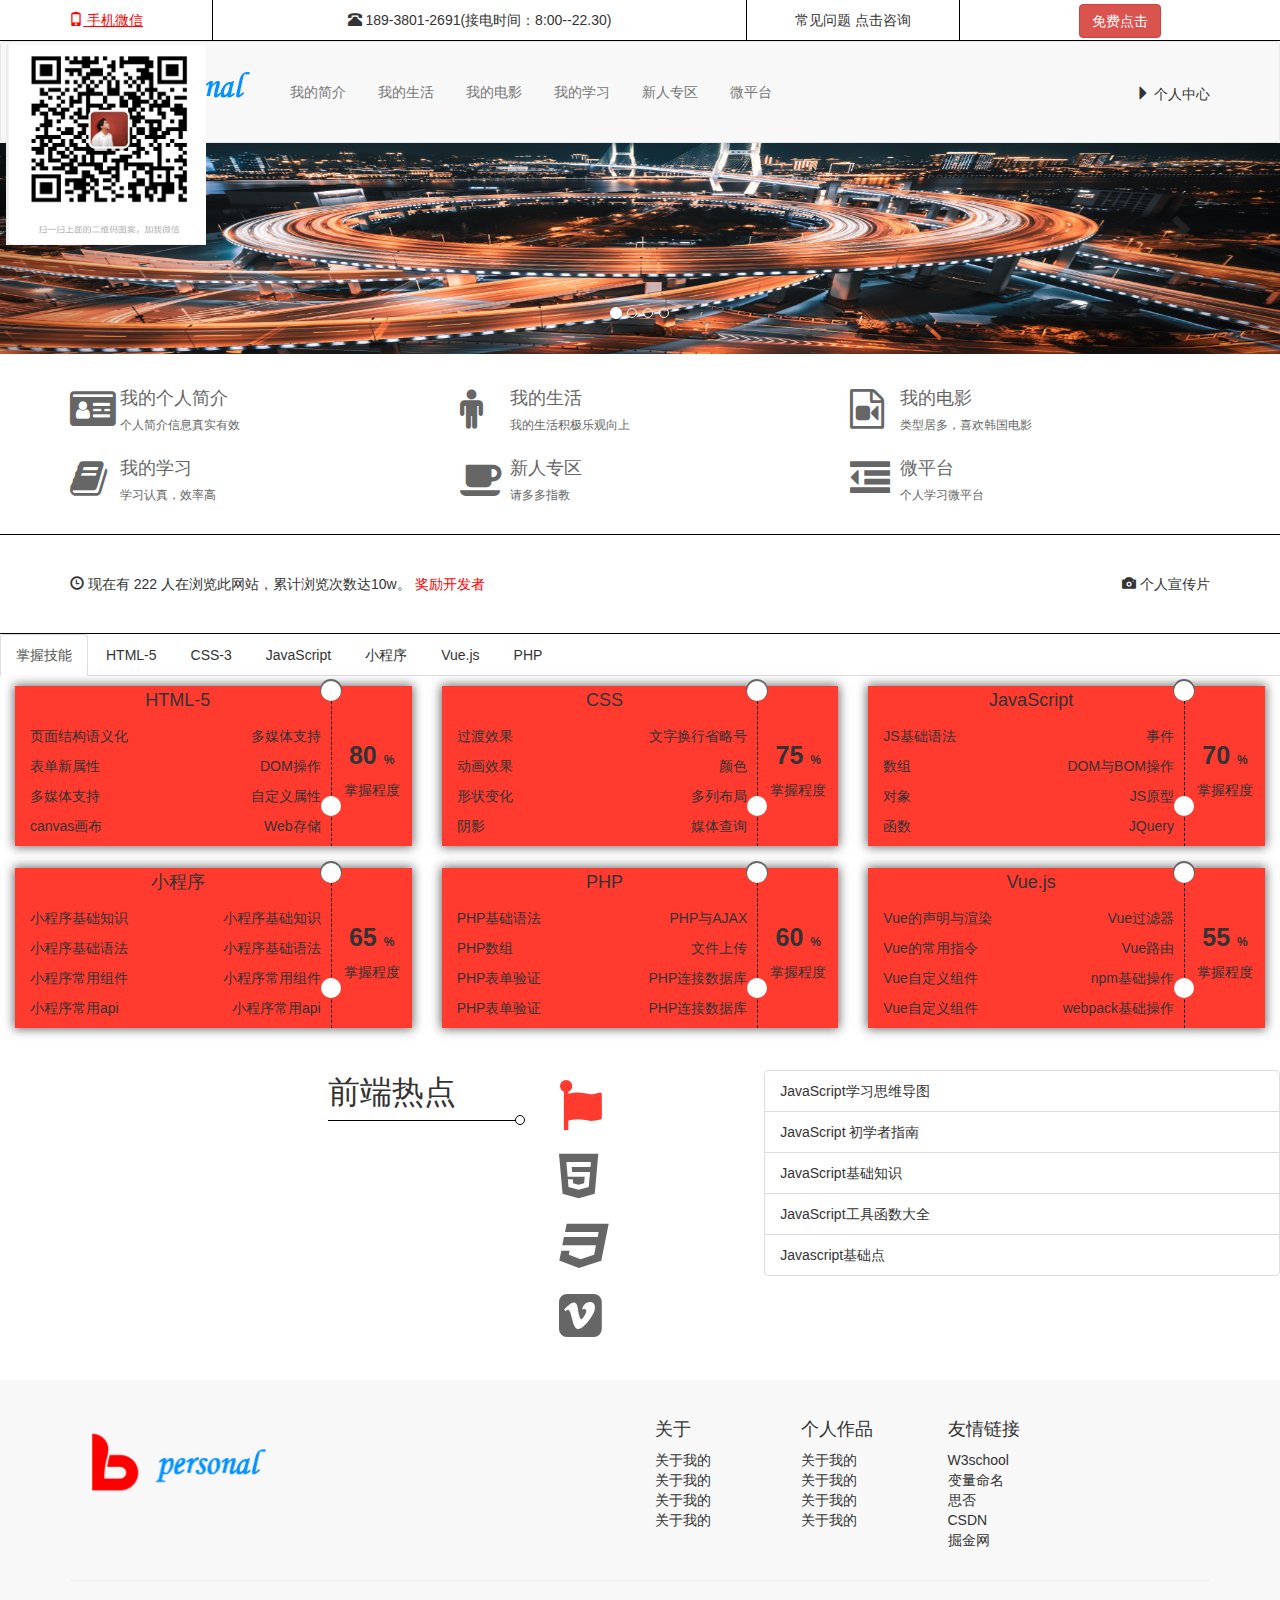
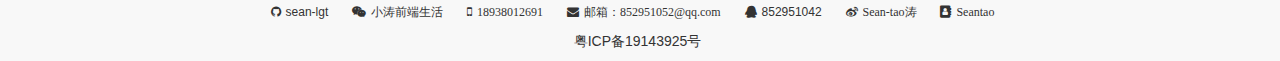
<file: Resume website personal/index.html>
<!--
 * @Author: your name
 * @Date: 2020-01-27 16:14:46
 * @LastEditTime : 2020-02-01 14:02:49
 * @LastEditors  : Please set LastEditors
 * @Description: In User Settings Edit
 * @FilePath: \Resume website personal\index.html
 -->
<!DOCTYPE html>
<html lang="en">

<head>
    <meta charset="UTF-8">
    <meta name="viewport" content="width=device-width, initial-scale=1.0">
    <meta http-equiv="X-UA-Compatible" content="ie=edge">
    <!-- 全部a链接新窗口打开 -->
    <base target="_blank" />
    <title>resume website personal</title>
    <!-- 网站图标 -->
    <link rel="shortcut icon" href="personal_favicon.ico" />
    <!-- 已经bootstrap样式 -->
    <link rel="stylesheet" href="lib/bootstrap/css/bootstrap.css">
    <!-- <link href="//netdna.bootstrapcdn.com/font-awesome/4.7.0/css/font-awesome.min.css" rel="stylesheet"> -->
    <link rel="stylesheet" href="lib/font-awesome/css/font-awesome.css">
    <!-- <link rel="stylesheet" href="lib/font-awesome/fonts/fontawesome-webfont.svg"> -->
    <!-- 引进index.css -->
    <link rel="stylesheet" href="css/index.css">
    <!-- 引进 -->
    <script src="lib/bootstrap/js/jquery.js"></script>
    <script src="lib/bootstrap/js/bootstrap.js"></script>
    <!-- 引进轮播图插件 iscroll.js -->
    <script src="lib/bootstrap/js/iscroll.js"></script>

</head>

<body>
    <!-- 头部导航部分 -->
    <div class="hidden-box hidden-xs hidden-sm"></div>
    <header>
        <!-- 上面部分 -->
        <div class="header-nav container-fluid hidden-xs hidden-sm">
            <div class="row">
                <div class="col-md-2">
                    <span class="glyphicon glyphicon-phone"></span>
                    <a href="">手机微信</a>
                    <!-- 插件 path intellisense 自动补全路径 -->
                    <img src="images/index-erweima.jpg" alt="" class="qrcode" width="200px" height="200px">
                </div>
                <div class="col-md-5">
                    <span class="glyphicon glyphicon-phone-alt"></span> 189-3801-2691(接电时间：8:00--22.30)

                </div>
                <div class="col-md-2">
                    <a href="javascript:;" onclick="return false">常见问题</a>
                    <a href="javascript:;" onclick="return false">点击咨询</a>
                </div>
                <div class="col-md-3">
                    <button type="button" class="btn btn-danger" onclick="alert('邮箱联系：852951042@qq.com');">免费点击</button>
                </div>
            </div>
        </div>
        <!-- 带logo的头部导航部分 -->
        <div class="logo-nav">
            <nav class="navbar navbar-default">
                <div class="container">
                    <div class="navbar-header">
                        <button type="button" class="navbar-toggle collapsed" data-toggle="collapse"
                            data-target="#bs-example-navbar-collapse-1" aria-expanded="false">
                            <span class="sr-only">Toggle navigation</span>
                            <span class="icon-bar"></span>
                            <span class="icon-bar"></span>
                            <span class="icon-bar"></span>
                        </button>
                        <a href="index.html" class="navbar-brand">
                            <img src="images/logo.jpg" alt="" class="hidden-xs">
                            <img src="images/logo -小.jpg" alt="" class="visible-xs">
                        </a>
                    </div>

                    <div class="collapse navbar-collapse" id="bs-example-navbar-collapse-1">
                        <ul class="nav navbar-nav header-nav">
                            <li><a href="my-introduction.html">我的简介</a></li>
                            <li><a href="my-life.html">我的生活</a></li>
                            <li><a href="#" onclick="return false">我的电影</a></li>
                            <li><a href="my-study.html">我的学习</a></li>
                            <li><a href="https://juejin.im">新人专区</a></li>
                            <li><a href="https://github.com/sean-lgt">微平台</a></li>
                        </ul>
                        <a class="nav navbar-nav navbar-right p-center hidden-xs hidden-sm" href="#">
                            <i href="#" class="glyphicon glyphicon-triangle-right"></i>
                            个人中心
                        </a>


                    </div>
                </div>
            </nav>
        </div>
    </header>
    <!-- 轮播图部分 -->
    <div id="carousel-example-generic" class="carousel slide" data-ride="carousel">
        <!-- 使用插件 iscroll js 实现 -->
        <!-- Indicators -->
        <ol class="carousel-indicators">
            <li data-target="#carousel-example-generic" data-slide-to="0" class="active"></li>
            <li data-target="#carousel-example-generic" data-slide-to="1"></li>
            <li data-target="#carousel-example-generic" data-slide-to="2"></li>
            <li data-target="#carousel-example-generic" data-slide-to="3"></li>
            <!-- <li data-target="#carousel-example-generic" data-slide-to="2"></li> -->

        </ol>
        <!-- Wrapper for slides -->
        <div class="carousel-inner" role="listbox">
            <div class="item  active">
                <img src="images/index-lb4-640-340-2000-410.jpg" class="hidden-xs" alt="">
                <img src="images/index-lb4-640-340.jpg" alt="" class="visible-xs" style="margin: 0;">
            </div>
            <div class="item">
                <img src="images/index-lb1-2000-410.jpg" class="hidden-xs" alt="">
                <img src="images/index-lb1-640-340.jpg" alt="" class="visible-xs" style="margin: 0;">
            </div>
            <div class="item">
                <img src="images/index-lb2-640-340 -2000-410.jpg" class="hidden-xs" alt="">
                <img src="images/index-lb2-640-340.jpg" alt="" class="visible-xs" style="margin: 0;">
            </div>
            <div class="item">
                <img src="images/index-lb3-640-340 -2000-410.jpg" class="hidden-xs" alt="">
                <img src="images/index-lb3-640-340.jpg" alt="" class="visible-xs" style="margin: 0;">
            </div>
            <!-- Controls -->
            <a class="left carousel-control" href="#carousel-example-generic" role="button" data-slide="prev">
                <span class="glyphicon glyphicon-chevron-left" aria-hidden="true"></span>
                <span class="sr-only">Previous</span>
            </a>
            <a class="right carousel-control" href="#carousel-example-generic" role="button" data-slide="next">
                <span class="glyphicon glyphicon-chevron-right" aria-hidden="true"></span>
                <span class="sr-only">Next</span>
            </a>
        </div>

    </div>

    <!-- 增加简介部分  标语slogan-->
    <!-- 6个内容  我的简介 我的生活 我的电影 我的学习 新人专区 微平台 -->
    <div class="slogan container hidden-xs">
        <div class="row">
            <!-- min-width 所以才能实现向上兼容 -->
            <div class="col-md-4 col-sm-6">
                <i class="fa fa-id-card"></i>
                <div class="slogan-r">
                    <h3>
                        <!-- 有利于seo搜索引擎优化  -->
                        <a href="my-introduction.html">我的个人简介</a>
                    </h3>
                    <span>个人简介信息真实有效</span>
                </div>
            </div>
            <!-- min-width 所以才能实现向上兼容 -->
            <div class="col-md-4 col-sm-6">
                <i class="fa fa-male"></i>
                <div class="slogan-r">
                    <h3>
                        <!-- 有利于seo搜索引擎优化  -->
                        <a href="my-life.html">我的生活</a>

                    </h3>
                    <span>我的生活积极乐观向上</span>
                </div>
            </div> <!-- min-width 所以才能实现向上兼容 -->
            <div class="col-md-4 col-sm-6">
                <i class="fa fa-file-movie-o"></i>
                <div class="slogan-r">
                    <h3>
                        <!-- 有利于seo搜索引擎优化  -->
                        <a href="#" onclick="return false">我的电影</a>

                    </h3>
                    <span>类型居多，喜欢韩国电影</span>
                </div>
            </div> <!-- min-width 所以才能实现向上兼容 -->
            <div class="col-md-4 col-sm-6">
                <i class="fa fa-book"></i>
                <div class="slogan-r">
                    <h3>
                        <!-- 有利于seo搜索引擎优化  -->
                        <a href="my-study.html">我的学习</a>

                    </h3>
                    <span>学习认真，效率高</span>
                </div>
            </div> <!-- min-width 所以才能实现向上兼容 -->
            <div class="col-md-4 col-sm-6">
                <i class="fa fa-coffee"></i>
                <div class="slogan-r">
                    <h3>
                        <!-- 有利于seo搜索引擎优化  -->
                        <a href="https://juejin.im">新人专区</a>

                    </h3>
                    <span>请多多指教</span>
                </div>
            </div> <!-- min-width 所以才能实现向上兼容 -->
            <div class="col-md-4 col-sm-6">
                <i class="fa fa-outdent"></i>
                <div class="slogan-r">
                    <h3>
                        <!-- 有利于seo搜索引擎优化  -->
                        <a href="https://github.com/sean-lgt">微平台</a>

                    </h3>
                    <span>个人学习微平台</span>
                </div>
            </div>
        </div>
    </div>


    <!-- 中间预览次数部分部分 -->
    <div class="queue">
        <div class="container queue-box">
            <div class="queue-l">
                <span class="glyphicon glyphicon-time"></span> 现在有 222 人在浏览此网站，累计浏览次数达10w。
                <a href="#">奖励开发者</a>
            </div>
            <div class="queue-r text-right hidden-xs">
                <span class="glyphicon glyphicon-camera"></span> 个人宣传片
            </div>
        </div>
    </div>
    <!-- 中间内容部分 最主要 -->
    <!-- 1.卡片部分 可切换 -->
    <div class="cards">
        <div class="wrapper">
            <!-- Nav tabs  切换部分 -->
            <ul class="nav nav-tabs" role="tablist">
                <li role="presentation" class="active">
                    <a href="#home" aria-controls="home" role="tab" data-toggle="tab">掌握技能</a>
                </li>
                <li role="presentation">
                    <a href="#h5" aria-controls="h5" role="tab" data-toggle="tab">HTML-5</a>
                </li>
                <li role="presentation">
                    <a href="#c3" aria-controls="c3" role="tab" data-toggle="tab">CSS-3</a>
                </li>
                <li role="presentation">
                    <a href="#JS" aria-controls="JS" role="tab" data-toggle="tab">JavaScript</a>
                </li>
                <li role="presentation">
                    <a href="#xiaochengxu" aria-controls="xiaochengxu" role="tab" data-toggle="tab">小程序</a>
                </li>
                <li role="presentation">
                    <a href="#vue-js" aria-controls="vue-js" role="tab" data-toggle="tab">Vue.js</a>
                </li>
                <li role="presentation">
                    <a href="#php" aria-controls="php" role="tab" data-toggle="tab">PHP</a>
                </li>
            </ul>
            <!-- tab panes -->
            <div class="tab-content">
                <div role="tabpanel" class="tab-pane active" id="home">
                    <div class="container-fluid">
                        <div class="row">
                            <!-- 第一个 H5 -->
                            <div class="col-md-4 col-sm-6 col-xs-12">
                                <a href="javascript:;" class="defalut_cart">
                                    <div class="pull_left">
                                        <h4>HTML-5</h4>
                                        <div class="pull_left_bottom">
                                            <div>
                                                <p>页面结构语义化</p>
                                                <p>表单新属性</p>
                                                <p>多媒体支持</p>
                                                <p>canvas画布</p>
                                            </div>
                                            <div>
                                                <p>多媒体支持</p>
                                                <p>DOM操作</p>
                                                <p>自定义属性</p>
                                                <p>Web存储</p>
                                            </div>
                                        </div>
                                    </div>
                                    <div class="pull_right">
                                        <h3>80
                                            <span>%</span>
                                        </h3>
                                        <p>掌握程度</p>
                                    </div>
                                </a>
                            </div>
                            <!-- 第二个 c3 -->
                            <div class="col-md-4 col-sm-6 col-xs-12">
                                <a href="javascript:;" class="defalut_cart">
                                    <div class="pull_left">
                                        <h4>CSS</h4>
                                        <div class="pull_left_bottom">
                                            <div>
                                                <p>过渡效果</p>
                                                <p>动画效果</p>
                                                <p>形状变化</p>
                                                <p>阴影</p>
                                            </div>
                                            <div>
                                                <p>文字换行省略号</p>
                                                <p>颜色</p>
                                                <p>多列布局</p>
                                                <p>媒体查询</p>
                                            </div>
                                        </div>
                                    </div>
                                    <div class="pull_right">
                                        <h3>75
                                            <span>%</span>
                                        </h3>
                                        <p>掌握程度</p>
                                    </div>
                                </a>
                            </div>
                            <!-- 第三个 JS -->
                            <div class="col-md-4 col-sm-6 col-xs-12">
                                <a href="javascript:;" class="defalut_cart">
                                    <div class="pull_left">
                                        <h4>JavaScript</h4>
                                        <div class="pull_left_bottom">
                                            <div>
                                                <p>JS基础语法</p>
                                                <p>数组</p>
                                                <p>对象</p>
                                                <p>函数</p>
                                            </div>
                                            <div>
                                                <p>事件</p>
                                                <p>DOM与BOM操作</p>
                                                <p>JS原型</p>
                                                <p>JQuery</p>
                                            </div>
                                        </div>
                                    </div>
                                    <div class="pull_right">
                                        <h3>70
                                            <span>%</span>
                                        </h3>
                                        <p>掌握程度</p>
                                    </div>
                                </a>
                            </div>
                            <!-- 第四个 小程序 -->
                            <div class="col-md-4 col-sm-6 col-xs-12">
                                <a href="javascript:;" class="defalut_cart">
                                    <div class="pull_left">
                                        <h4>小程序</h4>
                                        <div class="pull_left_bottom">
                                            <div>
                                                <p>小程序基础知识</p>
                                                <p>小程序基础语法</p>
                                                <p>小程序常用组件</p>
                                                <p>小程序常用api</p>
                                            </div>
                                            <div>
                                                <p>小程序基础知识</p>
                                                <p>小程序基础语法</p>
                                                <p>小程序常用组件</p>
                                                <p>小程序常用api</p>
                                            </div>
                                        </div>
                                    </div>
                                    <div class="pull_right">
                                        <h3>65
                                            <span>%</span>
                                        </h3>
                                        <p>掌握程度</p>
                                    </div>
                                </a>
                            </div>
                            <!-- 第五个 PHP -->
                            <div class="col-md-4 col-sm-6 col-xs-12">
                                <a href="javascript:;" class="defalut_cart">
                                    <div class="pull_left">
                                        <h4>PHP</h4>
                                        <div class="pull_left_bottom">
                                            <div>
                                                <p>PHP基础语法</p>
                                                <p>PHP数组</p>
                                                <p>PHP表单验证</p>
                                                <p>PHP表单验证</p>
                                            </div>
                                            <div>
                                                <p>PHP与AJAX</p>
                                                <p>文件上传</p>
                                                <p>PHP连接数据库</p>
                                                <p>PHP连接数据库</p>
                                                <!-- <a><a href="#" onclick="return false"></a></p> -->
                                            </div>
                                        </div>
                                    </div>
                                    <div class="pull_right">
                                        <h3>60
                                            <span>%</span>
                                        </h3>
                                        <p>掌握程度</p>
                                    </div>
                                </a>
                            </div>
                            <!-- 第六个  VUE.js -->
                            <div class="col-md-4 col-sm-6 col-xs-12">
                                <a href="javascript:;" class="defalut_cart">
                                    <div class="pull_left">
                                        <h4>Vue.js</h4>
                                        <div class="pull_left_bottom">
                                            <div>
                                                <p>Vue的声明与渲染
                                                </p>
                                                <p>Vue的常用指令</p>
                                                <p>Vue自定义组件</p>
                                                <p>Vue自定义组件</p>
                                                <!-- <a><a href="#" onclick="return false"></a></p> -->
                                            </div>
                                            <div>
                                                <p>Vue过滤器</p>
                                                <p>Vue路由</p>
                                                <p>npm基础操作</p>
                                                <p>webpack基础操作</p>
                                                <!-- <a><a href="#" onclick="return false"></a></p> -->
                                            </div>
                                        </div>
                                    </div>
                                    <div class="pull_right">
                                        <h3>55
                                            <span>%</span>
                                        </h3>
                                        <p>掌握程度</p>
                                    </div>
                                </a>
                            </div>
                        </div>
                    </div>
                </div>
                <div role="tabpanel" class="tab-pane cards-details" id="h5">
                    <div style="margin: 10px 20px;">
                        <ul>
                            <li><a href="http://www.seantao5.xyz/pro-details/h5jingliguangwang/">金立官网案例</a></li>
                            <li><a href="http://www.seantao5.xyz/pro-details/h5xuechengzaixian">学成在线案例</a></li>
                            <li><a href="http://www.seantao5.xyz/pro-details/htmljd">京东案例</a></li>
                            <li><a href="http://www.seantao5.xyz/pro-details/h5pro/students-danan.html">h5学生档案案例</a>
                            </li>
                            <li><a href="http://www.seantao5.xyz/pro-details/h5pro/tupian-shishiyulan.html">图片即使预览案例</a>
                            </li>
                        </ul>
                    </div>
                </div>
                <div role="tabpanel" class="tab-pane cards-details" id="c3">
                    <div style="margin: 10px 20px;">
                        <ul>
                            <li><a href="http://www.seantao5.xyz/pro-details/csspro/css-guaguale">刮刮乐案例</a></li>
                            <li><a href="http://www.seantao5.xyz/pro-details/csspro/css-百度钱包-伪元素.html">百度钱包案例</a></li>
                            <li><a href="http://www.seantao5.xyz/pro-details/csspro/css-立体导航栏.html">立体导航栏案例</a></li>
                            <li><a href="http://www.seantao5.xyz/pro-details/csspro/css-平移-旋转变换.html">平移旋转案例</a></li>
                            <li><a href="http://www.seantao5.xyz/pro-details/csspro/css-倾斜文字.html">倾斜文字案例</a></li>
                        </ul>
                    </div>
                </div>
                <div role="tabpanel" class="tab-pane cards-details" id="JS">
                    <div style="margin: 10px 20px;">
                        <ul>
                            <li><a href="http://www.seantao5.xyz/pro-details/jspro/js-最经典冒泡排序.html">冒泡排序</a></li>
                            <li><a href="http://www.seantao5.xyz/pro-details/jspro/js-Math对象的金典案例.html">Math对象案例</a>
                            </li>
                            <li><a href="http://www.seantao5.xyz/pro-details/jspro/js-遍历对象.html">遍历对象案例</a></li>
                            <li><a href="http://www.seantao5.xyz/pro-details/jspro/js-验证账号密码是否正确.html">验证密码案例</a></li>
                            <li><a href="http://www.seantao5.xyz/pro-details/jspro/js-贪吃蛇案例.html">贪食蛇案例</a></li>

                        </ul>
                    </div>
                </div>
                <div role="tabpanel" class="tab-pane cards-details" id="xiaochengxu">
                    <div style="margin: 10px 20px;">
                        <img src="images/jzbxcx.jpg" alt="" width="200px" height="200px">
                    </div>
                </div>
                <div role="tabpanel" class="tab-pane cards-details" id="vue-js">
                    <div style="margin: 10px 20px;">
                        <ul>

                            <li><a
                                    href="http://www.seantao5.xyz/pro-details/vuepro/vue-案例品牌管理列表（使用过滤器格式化时间）.html">品牌管理列表案例</a>
                            </li>
                            <li><a href="http://www.seantao5.xyz/pro-details/vuepro/vue-走马灯效果（字幕滚动）.html">走马灯效果</a></li>
                            <li><a
                                    href="http://www.seantao5.xyz/pro-details/vuepro/vue-组件案例--评论列表（父组件与子组件之间的传值）.html">vue组件案例-评论列表</a>
                            </li>
                        </ul>
                    </div>
                </div>
                <div role="tabpanel" class="tab-pane cards-details" id="php">
                    <div style="margin: 10px 20px;">
                        <ul>

                            <li><a href="http://www.seantao5.xyz/pro-details/phppro/php-music/musicList.php">音乐列表案例</a>
                            </li>
                            <li><a href="http://www.seantao5.xyz/pro/jingcaishenghuo">精彩生活案例</a></li>
                            <li><a href="http://www.seantao5.xyz/pro-details/phppro/php-glxt">管理系统案例</a></li>
                        </ul>
                    </div>
                </div>
            </div>
        </div>
    </div>
    <!-- 前端热点新闻内容 -->
    <div class="allnews">
        <div class="row">
            <div class="col-md-2 col-md-offset-3 col-xs-12">
                <span>前端热点</span>
            </div>
            <div class="col-md-2">
                <ul class="tab-title row" role="tablist">
                    <li role="presentation" class="active col-xs-3 col-md-12"><a href="#jsnews" aria-controls="jsnews"
                            role="tab" data-toggle="tab"><i class="fa fa-font-awesome"></i></a></li>
                    <li role="presentation" class="col-xs-3 col-md-12"><a href="#h5news" aria-controls="h5news"
                            role="tab" data-toggle="tab"><i class="fa fa-html5"></i></a></li>
                    <li role="presentation" class="col-xs-3 col-md-12"><a href="#c3news" aria-controls="c3news"
                            role="tab" data-toggle="tab"><i class="fa fa-css3"></i></a></li>

                    <li role="presentation" class="col-xs-3 col-md-12"><a href="#vuenews" aria-controls="vuenews"
                            role="tab" data-toggle="tab"><i class="fa fa-vimeo-square"></i></a></li>
                </ul>
            </div>
            <!-- 热点分类列表 -->
            <div class="col-md-5">
                <div class="tab-content">
                    <!-- js热点 -->
                    <div role="tabpanel" class="tab-pane active" id="jsnews">
                        <ul class="list-group">
                            <li class="list-group-item"><a
                                    href="https://segmentfault.com/a/1190000006700115">JavaScript学习思维导图</a></li>
                            <li class="list-group-item"><a href="https://segmentfault.com/a/1190000016337325">JavaScript
                                    初学者指南</a></li>
                            <li class="list-group-item"><a href="https://segmentfault.com/a/1190000012914521">
                                    JavaScript基础知识</a></li>
                            <li class="list-group-item"><a
                                    href="https://juejin.im/post/5da1a04ae51d45783d6122bf">JavaScript工具函数大全</a></li>
                            <li class="list-group-item"><a
                                    href="https://juejin.im/post/5c6ad9fde51d453c356e37d1">Javascript基础点</a></li>
                        </ul>
                    </div>
                    <!-- h5热点 -->
                    <div role="tabpanel" class="tab-pane" id="h5news">
                        <ul class="list-group">
                            <li class="list-group-item"><a
                                    href="https://blog.csdn.net/weixin_42031119/article/details/101550438">HTML5归纳</a>
                            </li>
                            <li class="list-group-item"><a
                                    href="https://www.bilibili.com/video/av5862916?from=search&seid=6226192735024918133">HTML5全方面解析</a>
                            </li>
                            <li class="list-group-item"><a
                                    href="https://segmentfault.com/a/1190000004094580">HTML5新特性小结</a></li>
                            <li class="list-group-item"><a
                                    href="https://segmentfault.com/a/1190000020438489">HTML5中的localStorage对象</a></li>
                            <li class="list-group-item"><a
                                    href="http://jartto.wang/2016/07/25/make-an-inventory-of-html5-api/">HTML5API大盘点</a>
                            </li>
                        </ul>
                    </div>
                    <!-- css3热点 -->
                    <div role="tabpanel" class="tab-pane" id="c3news">
                        <ul class="list-group">
                            <li class="list-group-item"><a
                                    href="https://blog.csdn.net/chuangxin/article/details/96380283">CSS3新特性总结及CSS组件、特效汇总</a>
                            </li>
                            <li class="list-group-item"><a
                                    href="https://www.zhihu.com/search?q=css3%E5%8A%A8%E7%94%BB&utm_content=search_suggestion&type=content">CSS进阶之动画</a>
                            </li>
                            <li class="list-group-item"><a
                                    href="https://zhuanlan.zhihu.com/p/58424141">12个令人惊叹的CSS项目</a></li>
                            <li class="list-group-item"><a
                                    href="https://segmentfault.com/a/1190000013919579">CSS效果篇--CSS3实现全景图特效</a></li>
                            <li class="list-group-item"><a
                                    href="https://segmentfault.com/a/1190000010385822">所有用CSS3写的3D特效，都离不开这些知识</a></li>
                        </ul>
                    </div>
                    <!-- vue热点 -->
                    <div role="tabpanel" class="tab-pane" id="vuenews">
                        <ul class="list-group">
                            <li class="list-group-item"><a
                                    href="https://blog.csdn.net/bigbear00007/article/details/100024931">vue- 常用指令</a>
                            </li>
                            <li class="list-group-item"><a
                                    href="https://blog.csdn.net/bigbear00007/article/details/100024931">我们为什么要用vue，他解决了什么问题，如何使用它？</a>
                            </li>
                            <li class="list-group-item"><a href="https://cn.vuejs.org/v2/guide/#Vue-js-是什么">Vue手册</a>
                            </li>
                            <li class="list-group-item"><a href="https://segmentfault.com/a/1190000007062464">前端资源系列</a>
                            </li>
                            <li class="list-group-item"><a
                                    href="https://juejin.im/post/5af16a2cf265da0b8636353b">Vue组件汇总</a></li>
                        </ul>
                    </div>
                </div>
            </div>
        </div>
    </div>

    <!-- 底部部分 -->
    <footer class="footer">
        <div class="container">
            <div class="row footer-top">
                <div class="col-md-6 col-lg-6">
                    <h4>
                        <img src="images/logo.jpg" width="44px" height="110px">
                    </h4>
                </div>
                <div class="col-md-6  col-lg-6">
                    <div class="row about">
                        <div class="col-sm-3">
                            <h4>关于</h4>
                            <ul class="list-unstyled">
                                <li><a href="#">关于我的</a></li>
                                <li><a href="#">关于我的</a></li>
                                <li><a href="#">关于我的</a></li>
                                <li><a href="#">关于我的</a></li>
                            </ul>
                        </div>
                        <div class="col-sm-3">
                            <h4>个人作品</h4>
                            <ul class="list-unstyled">
                                <li><a href="#">关于我的</a></li>
                                <li><a href="#">关于我的</a></li>
                                <li><a href="#">关于我的</a></li>
                                <li><a href="#">关于我的</a></li>
                            </ul>
                        </div>
                        <div class="col-sm-3">
                            <h4>友情链接</h4>
                            <ul class="list-unstyled">
                                <li><a href="https://www.w3school.com.cn/">W3school</a></li>
                                <li><a href="https://www.jdcloud.com/">变量命名</a></li>
                                <li><a href="https://segmentfault.com/">思否</a></li>
                                <li><a href="https://www.csdn.net/">CSDN</a></li>
                                <li><a href="https://juejin.im/">掘金网</a></li>
                            </ul>
                        </div>
                    </div>

                </div>
            </div>
            <hr>
            <div class="row footer-bottom">
                <ul class="list-inline text-center">
                    <li><a href="https://github.com/sean-lgt"><i class="fa fa-github"></i><span>sean-lgt</span></a></li>
                    <li><a href="#"><i class="fa fa-weixin"></i><span>小涛前端生活</span></a></li>
                    <li><a href="#"><i class="fa fa-mobile-phone"><span>18938012691</span></i></a></li>
                    <li><a href="#"><i class="fa fa-envelope"><span>邮箱：852951052@qq.com</span></i></a></li>
                    <li><a href="#"><i class="fa fa-qq"></i><span>852951042</span></a></li>
                    <li><a href="https://weibo.com/1994745151"><i class="fa fa-weibo"><span>Sean-tao涛</span></i></a>
                    </li>
                    <li><a href="https://juejin.im/user/5d5d5e7d51882562945d1e31"><i
                                class="fa fa-address-book"><span>Seantao</span></i></a></li>
                </ul>
            </div>
            <div class="row footer-bottom">
                <ul class="list-inline text-center">
                    <li>粤ICP备19143925号</li>
                </ul>
            </div>
        </div>
    </footer>


    <!-- 引进首页JS文件 -->


    <!-- 引进轮播图插件 iscroll.js -->
    <script src="lib/bootstrap/js/iscroll.js"></script>

</body>

</html>
</file>
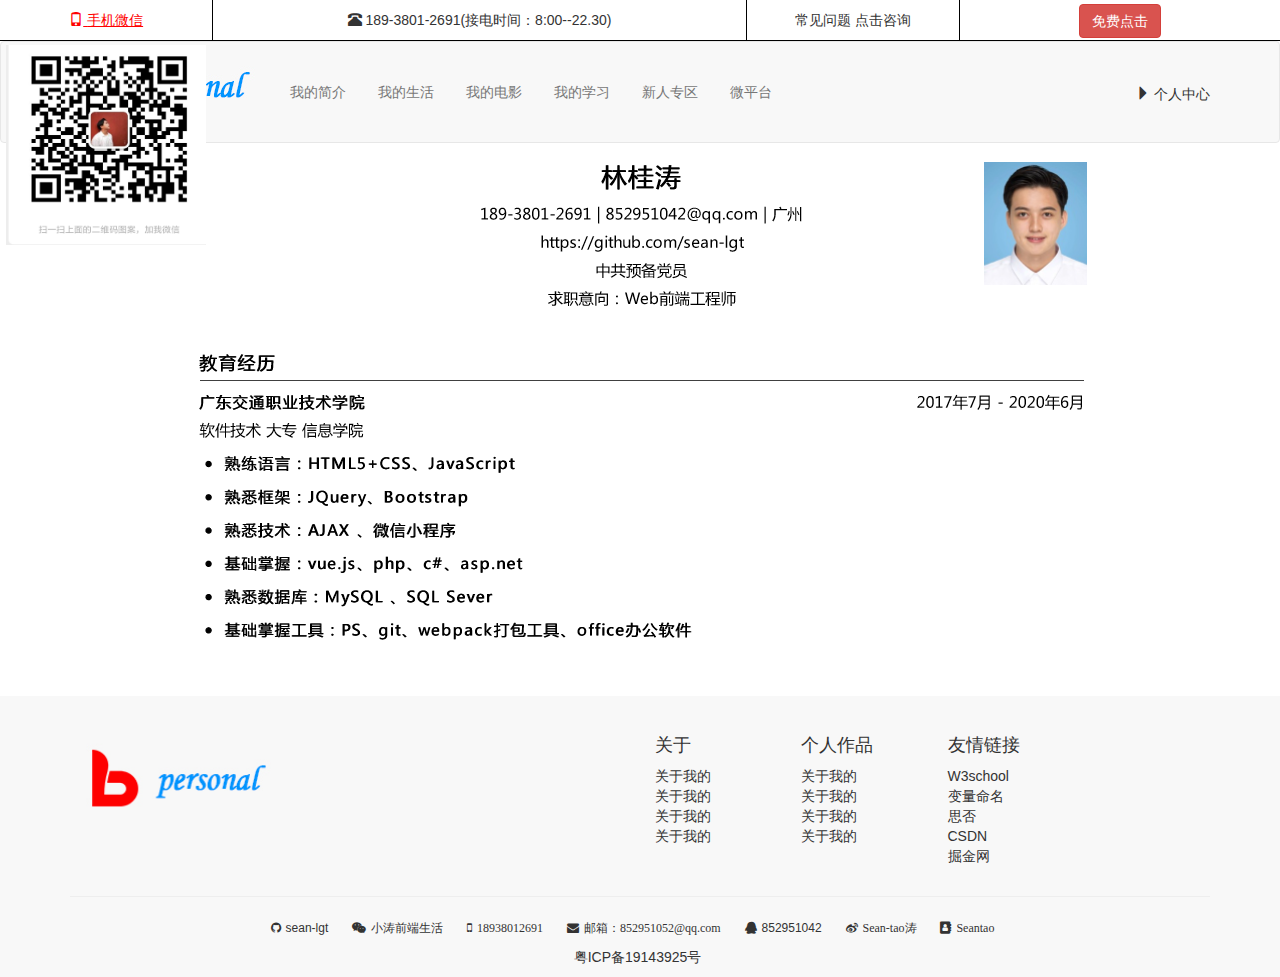
<file: Resume website personal/my-introduction.html>
<!--
 * @Author: your name
 * @Date: 2020-01-30 19:25:38
 * @LastEditTime : 2020-02-01 14:03:15
 * @LastEditors  : Please set LastEditors
 * @Description: In User Settings Edit
 * @FilePath: \Resume website personal\my-introduction.html
 -->
<!DOCTYPE html>
<html lang="en">

<head>
    <meta charset="UTF-8">
    <meta name="viewport" content="width=device-width, initial-scale=1.0">
    <meta http-equiv="X-UA-Compatible" content="ie=edge">
    <title>我的简介</title>
    <!-- 点击a链接就新窗口打开 -->
    <base target="_blank" />
    <!-- 网站图标 -->
    <link rel="shortcut icon" href="personal_favicon.ico" />
    <!-- 已经bootstrap样式 -->
    <link rel="stylesheet" href="lib/bootstrap/css/bootstrap.css">
    <!-- <link href="//netdna.bootstrapcdn.com/font-awesome/4.7.0/css/font-awesome.min.css" rel="stylesheet"> -->
    <link rel="stylesheet" href="lib/font-awesome/css/font-awesome.css">
    <!-- <link rel="stylesheet" href="lib/font-awesome/fonts/fontawesome-webfont.svg"> -->
    <!-- 引进index.css -->
    <link rel="stylesheet" href="css/index.css">
    <!-- 引进 -->
    <script src="lib/bootstrap/js/jquery.js"></script>
    <script src="lib/bootstrap/js/bootstrap.js"></script>
    <style>
        .img {
            margin-top: 20px;
        }

        main .img .ss {
            width: 370px;
        }
    </style>
</head>

<body>
    <!-- 头部导航部分 -->
    <div class="hidden-box hidden-xs hidden-sm"></div>
    <header>
        <!-- 上面部分 -->
        <div class="header-nav container-fluid hidden-xs hidden-sm">
            <div class="row">
                <div class="col-md-2">
                    <span class="glyphicon glyphicon-phone"></span>
                    <a href="">手机微信</a>
                    <!-- 插件 path intellisense 自动补全路径 -->
                    <img src="images/index-erweima.jpg" alt="" class="qrcode" width="200px" height="200px">
                </div>
                <div class="col-md-5">
                    <span class="glyphicon glyphicon-phone-alt"></span> 189-3801-2691(接电时间：8:00--22.30)

                </div>
                <div class="col-md-2">
                    <a href="javascript:;" onclick="return false">常见问题</a>
                    <a href="javascript:;" onclick="return false">点击咨询</a>
                </div>
                <div class="col-md-3">
                    <button type="button" class="btn btn-danger">免费点击</button>
                </div>
            </div>
        </div>
        <!-- 带logo的头部导航部分 -->
        <div class="logo-nav">
            <nav class="navbar navbar-default">
                <div class="container">
                    <div class="navbar-header">
                        <button type="button" class="navbar-toggle collapsed" data-toggle="collapse"
                            data-target="#bs-example-navbar-collapse-1" aria-expanded="false">
                            <span class="sr-only">Toggle navigation</span>
                            <span class="icon-bar"></span>
                            <span class="icon-bar"></span>
                            <span class="icon-bar"></span>
                        </button>
                        <a href="index.html" class="navbar-brand">
                            <img src="images/logo.jpg" alt="" class="hidden-xs">
                            <img src="images/logo -小.jpg" alt="" class="visible-xs">
                        </a>
                    </div>

                    <div class="collapse navbar-collapse" id="bs-example-navbar-collapse-1">
                        <ul class="nav navbar-nav header-nav">
                            <li><a href="my-introduction.html">我的简介</a></li>
                            <li><a href="my-life.html">我的生活</a></li>
                            <li><a href="#">我的电影</a></li>
                            <li><a href="my-study.html">我的学习</a></li>
                            <li><a href="https://juejin.im">新人专区</a></li>
                            <li><a href="https://github.com/sean-lgt">微平台</a></li>
                        </ul>
                        <a class="nav navbar-nav navbar-right p-center hidden-xs hidden-sm" href="#">
                            <i href="#" class="glyphicon glyphicon-triangle-right"></i>
                            个人中心
                        </a>


                    </div>
                </div>
            </nav>
        </div>
    </header>
    <main>
        <div class="img text-center">
            <img src="images/My-introduction.png" alt="" class="hidden-xs">
            <img src="images/My-introduction - 640-340.png" alt="" class="visible-xs ss">
        </div>

    </main>

    <!-- 底部 -->
    <footer class="footer">
        <div class="container">
            <div class="row footer-top">
                <div class="col-md-6 col-lg-6">
                    <h4>
                        <img src="images/logo.jpg" width="44px" height="110px">
                    </h4>
                </div>
                <div class="col-md-6  col-lg-6">
                    <div class="row about">
                        <div class="col-sm-3">
                            <h4>关于</h4>
                            <ul class="list-unstyled">
                                <li><a href="#">关于我的</a></li>
                                <li><a href="#">关于我的</a></li>
                                <li><a href="#">关于我的</a></li>
                                <li><a href="#">关于我的</a></li>
                            </ul>
                        </div>
                        <div class="col-sm-3">
                            <h4>个人作品</h4>
                            <ul class="list-unstyled">
                                <li><a href="#">关于我的</a></li>
                                <li><a href="#">关于我的</a></li>
                                <li><a href="#">关于我的</a></li>
                                <li><a href="#">关于我的</a></li>
                            </ul>
                        </div>
                        <div class="col-sm-3">
                            <h4>友情链接</h4>
                            <ul class="list-unstyled">
                                <li><a href="https://www.w3school.com.cn/">W3school</a></li>
                                <li><a href="https://www.jdcloud.com/">变量命名</a></li>
                                <li><a href="https://segmentfault.com/">思否</a></li>
                                <li><a href="https://www.csdn.net/">CSDN</a></li>
                                <li><a href="https://juejin.im/">掘金网</a></li>
                            </ul>
                        </div>
                    </div>

                </div>
            </div>
            <hr>
            <div class="row footer-bottom">
                <ul class="list-inline text-center">
                    <li><a href="https://github.com/sean-lgt"><i class="fa fa-github"></i><span>sean-lgt</span></a></li>
                    <li><a href="#"><i class="fa fa-weixin"></i><span>小涛前端生活</span></a></li>
                    <li><a href="#"><i class="fa fa-mobile-phone"><span>18938012691</span></i></a></li>
                    <li><a href="#"><i class="fa fa-envelope"><span>邮箱：852951052@qq.com</span></i></a></li>
                    <li><a href="#"><i class="fa fa-qq"></i><span>852951042</span></a></li>
                    <li><a href="https://weibo.com/1994745151"><i class="fa fa-weibo"><span>Sean-tao涛</span></i></a>
                    </li>
                    <li><a href="https://juejin.im/user/5d5d5e7d51882562945d1e31"><i
                                class="fa fa-address-book"><span>Seantao</span></i></a></li>
                </ul>
            </div>
            <div class="row footer-bottom">
                <ul class="list-inline text-center">
                    <li>粤ICP备19143925号</li>
                </ul>
            </div>
        </div>
    </footer>
</body>

</html>
</file>
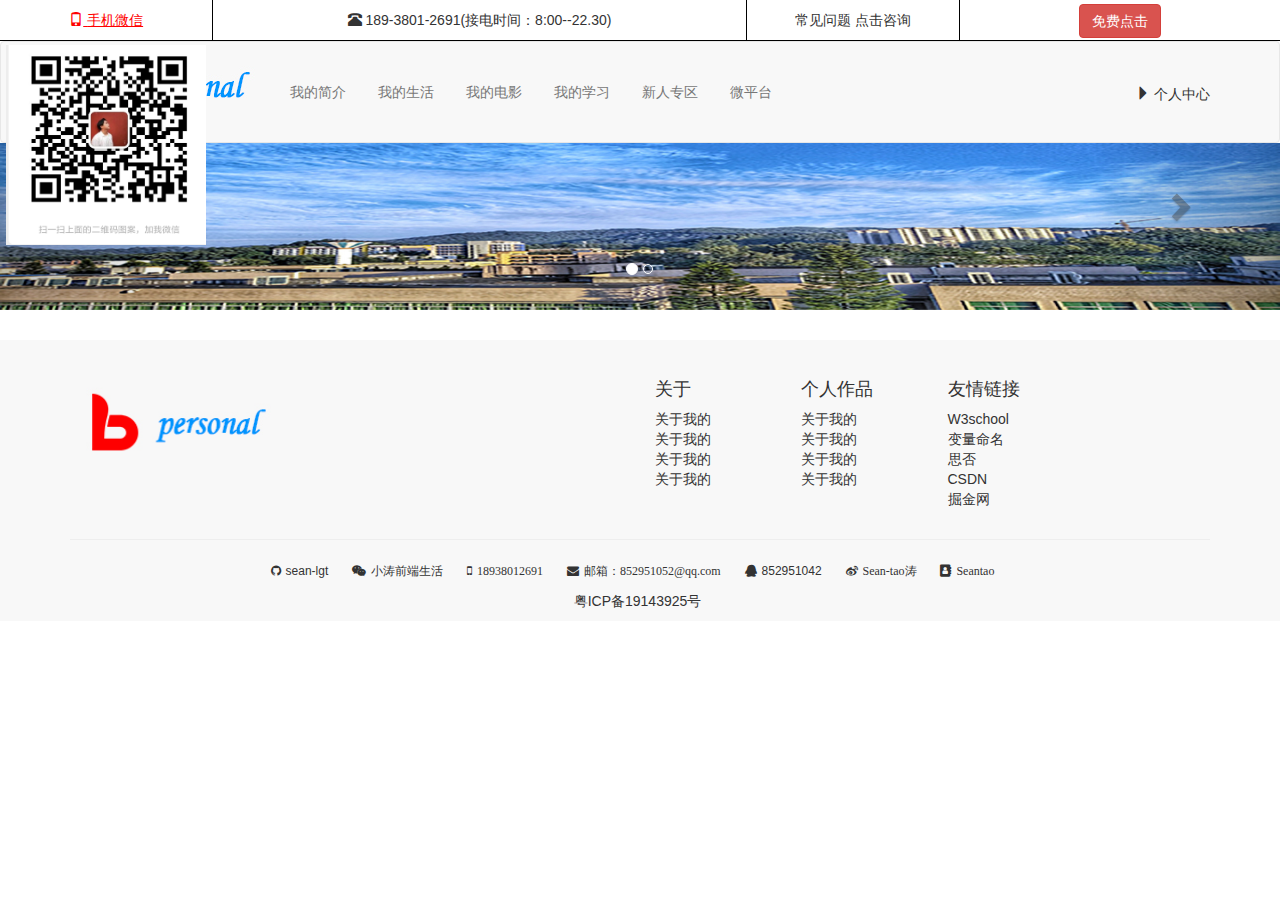
<file: Resume website personal/my-life.html>
<!--
 * @Author: your name
 * @Date: 2020-01-30 19:25:38
 * @LastEditTime : 2020-01-30 20:07:23
 * @LastEditors  : Please set LastEditors
 * @Description: In User Settings Edit
 * @FilePath: \Resume website personal\my-introduction.html
 -->
<!DOCTYPE html>
<html lang="en">

<head>
    <meta charset="UTF-8">
    <meta name="viewport" content="width=device-width, initial-scale=1.0">
    <meta http-equiv="X-UA-Compatible" content="ie=edge">
    <title>我的生活</title>
    <!-- 点击a链接就新窗口打开 -->
    <base target="_blank" />
    <!-- 网站图标 -->
    <link rel="shortcut icon" href="personal_favicon.ico" />
    <!-- 已经bootstrap样式 -->
    <link rel="stylesheet" href="lib/bootstrap/css/bootstrap.css">
    <!-- <link href="//netdna.bootstrapcdn.com/font-awesome/4.7.0/css/font-awesome.min.css" rel="stylesheet"> -->
    <link rel="stylesheet" href="lib/font-awesome/css/font-awesome.css">
    <!-- <link rel="stylesheet" href="lib/font-awesome/fonts/fontawesome-webfont.svg"> -->
    <!-- 引进index.css -->
    <link rel="stylesheet" href="css/index.css">
    <!-- 引进 -->
    <script src="lib/bootstrap/js/jquery.js"></script>
    <script src="lib/bootstrap/js/bootstrap.js"></script>
</head>

<body>
    <!-- 头部导航部分 -->
    <div class="hidden-box hidden-xs hidden-sm"></div>
    <header>
        <!-- 上面部分 -->
        <div class="header-nav container-fluid hidden-xs hidden-sm">
            <div class="row">
                <div class="col-md-2">
                    <span class="glyphicon glyphicon-phone"></span>
                    <a href="">手机微信</a>
                    <!-- 插件 path intellisense 自动补全路径 -->
                    <img src="images/index-erweima.jpg" alt="" class="qrcode" width="200px" height="200px">
                </div>
                <div class="col-md-5">
                    <span class="glyphicon glyphicon-phone-alt"></span> 189-3801-2691(接电时间：8:00--22.30)

                </div>
                <div class="col-md-2">
                    <a href="javascript:;" onclick="return false">常见问题</a>
                    <a href="javascript:;" onclick="return false">点击咨询</a>
                </div>
                <div class="col-md-3">
                    <button type="button" class="btn btn-danger">免费点击</button>
                </div>
            </div>
        </div>
        <!-- 带logo的头部导航部分 -->
        <div class="logo-nav">
            <nav class="navbar navbar-default">
                <div class="container">
                    <div class="navbar-header">
                        <button type="button" class="navbar-toggle collapsed" data-toggle="collapse"
                            data-target="#bs-example-navbar-collapse-1" aria-expanded="false">
                            <span class="sr-only">Toggle navigation</span>
                            <span class="icon-bar"></span>
                            <span class="icon-bar"></span>
                            <span class="icon-bar"></span>
                        </button>
                        <a href="index.html" class="navbar-brand">
                            <img src="images/logo.jpg" alt="" class="hidden-xs">
                            <img src="images/logo -小.jpg" alt="" class="visible-xs">
                        </a>
                    </div>

                    <div class="collapse navbar-collapse" id="bs-example-navbar-collapse-1">
                        <ul class="nav navbar-nav header-nav">
                            <li><a href="my-introduction.html">我的简介</a></li>
                            <li><a href="my-life.html">我的生活</a></li>
                            <li><a href="#">我的电影</a></li>
                            <li><a href="my-study.html">我的学习</a></li>
                            <li><a href="https://juejin.im">新人专区</a></li>
                            <li><a href="https://github.com/sean-lgt">微平台</a></li>
                        </ul>
                        <a class="nav navbar-nav navbar-right p-center hidden-xs hidden-sm" href="#">
                            <i href="#" class="glyphicon glyphicon-triangle-right"></i>
                            个人中心
                        </a>


                    </div>
                </div>
            </nav>
        </div>
    </header>
    <main>
        <div id="carousel-example-generic" class="carousel slide" data-ride="carousel">
            <!-- 使用插件 iscroll js 实现 -->
            <!-- Indicators -->
            <ol class="carousel-indicators">
                <li data-target="#carousel-example-generic" data-slide-to="0" class="active"></li>
                <li data-target="#carousel-example-generic" data-slide-to="1"></li>
                <!-- <li data-target="#carousel-example-generic" data-slide-to="2"></li> -->

            </ol>
            <!-- Wrapper for slides -->
            <div class="carousel-inner" role="listbox">
                <div class="item  active">
                    <img src="images/life-1-2000-340.jpg" class="hidden-xs" alt="">
                    <img src="images/life-1-640-340.jpg" alt="" class="visible-xs" style="margin: 0;">
                </div>
                <div class="item">
                    <img src="images/life-2-2000-340.jpg" class="hidden-xs" alt="">
                    <img src="images/life-2-640-340.jpg" alt="" class="visible-xs" style="margin: 0;">
                </div>
                <!-- Controls -->
                <a class="left carousel-control" href="#carousel-example-generic" role="button" data-slide="prev">
                    <span class="glyphicon glyphicon-chevron-left" aria-hidden="true"></span>
                    <span class="sr-only">Previous</span>
                </a>
                <a class="right carousel-control" href="#carousel-example-generic" role="button" data-slide="next">
                    <span class="glyphicon glyphicon-chevron-right" aria-hidden="true"></span>
                    <span class="sr-only">Next</span>
                </a>
            </div>

        </div>


    </main>

    <!-- 底部 -->
    <footer class="footer">
        <div class="container">
            <div class="row footer-top">
                <div class="col-md-6 col-lg-6">
                    <h4>
                        <img src="images/logo.jpg" width="44px" height="110px">
                    </h4>
                </div>
                <div class="col-md-6  col-lg-6">
                    <div class="row about">
                        <div class="col-sm-3">
                            <h4>关于</h4>
                            <ul class="list-unstyled">
                                <li><a href="#">关于我的</a></li>
                                <li><a href="#">关于我的</a></li>
                                <li><a href="#">关于我的</a></li>
                                <li><a href="#">关于我的</a></li>
                            </ul>
                        </div>
                        <div class="col-sm-3">
                            <h4>个人作品</h4>
                            <ul class="list-unstyled">
                                <li><a href="#">关于我的</a></li>
                                <li><a href="#">关于我的</a></li>
                                <li><a href="#">关于我的</a></li>
                                <li><a href="#">关于我的</a></li>
                            </ul>
                        </div>
                        <div class="col-sm-3">
                            <h4>友情链接</h4>
                            <ul class="list-unstyled">
                                <li><a href="https://www.w3school.com.cn/">W3school</a></li>
                                <li><a href="https://www.jdcloud.com/">变量命名</a></li>
                                <li><a href="https://segmentfault.com/">思否</a></li>
                                <li><a href="https://www.csdn.net/">CSDN</a></li>
                                <li><a href="https://juejin.im/">掘金网</a></li>
                            </ul>
                        </div>
                    </div>

                </div>
            </div>
            <hr>
            <div class="row footer-bottom">
                <ul class="list-inline text-center">
                    <li><a href="https://github.com/sean-lgt"><i class="fa fa-github"></i><span>sean-lgt</span></a></li>
                    <li><a href="#"><i class="fa fa-weixin"></i><span>小涛前端生活</span></a></li>
                    <li><a href="#"><i class="fa fa-mobile-phone"><span>18938012691</span></i></a></li>
                    <li><a href="#"><i class="fa fa-envelope"><span>邮箱：852951052@qq.com</span></i></a></li>
                    <li><a href="#"><i class="fa fa-qq"></i><span>852951042</span></a></li>
                    <li><a href="https://weibo.com/1994745151"><i class="fa fa-weibo"><span>Sean-tao涛</span></i></a>
                    </li>
                    <li><a href="https://juejin.im/user/5d5d5e7d51882562945d1e31"><i
                                class="fa fa-address-book"><span>Seantao</span></i></a></li>
                </ul>
            </div>
            <div class="row footer-bottom">
                <ul class="list-inline text-center">
                    <li>粤ICP备19143925号</li>
                </ul>
            </div>
        </div>
    </footer>
</body>

</html>
</file>
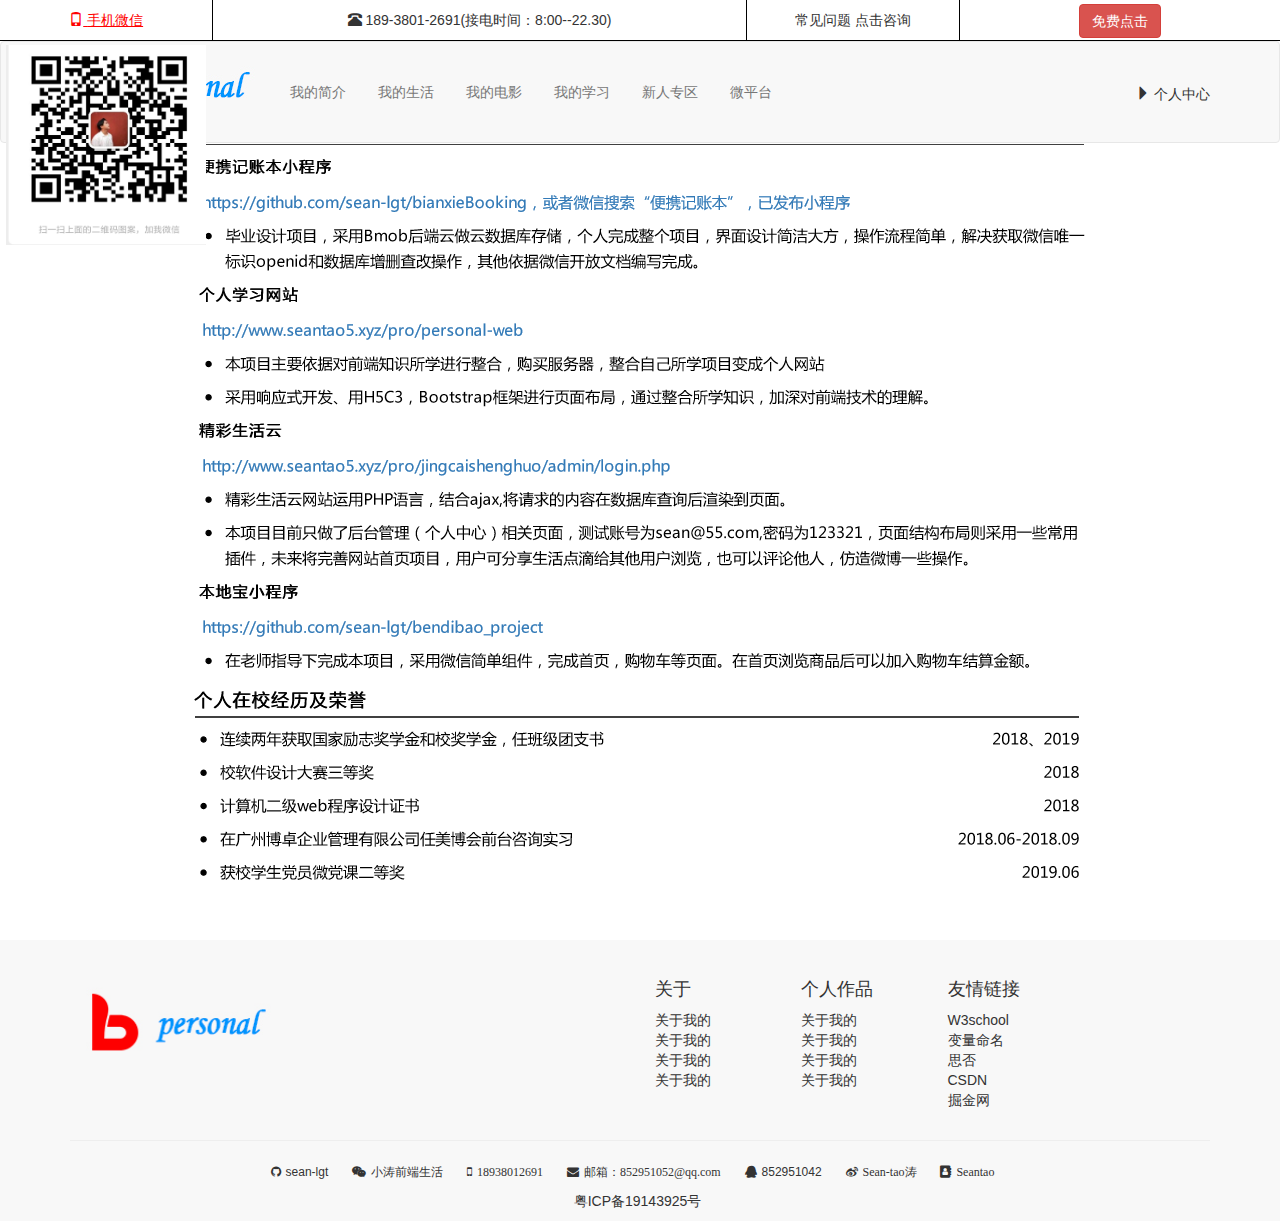
<file: Resume website personal/my-study.html>
<!--
 * @Author: your name
 * @Date: 2020-01-30 19:25:38
 * @LastEditTime : 2020-02-01 14:03:24
 * @LastEditors  : Please set LastEditors
 * @Description: In User Settings Edit
 * @FilePath: \Resume website personal\my-introduction.html
 -->
<!DOCTYPE html>
<html lang="en">

<head>
    <meta charset="UTF-8">
    <meta name="viewport" content="width=device-width, initial-scale=1.0">
    <meta http-equiv="X-UA-Compatible" content="ie=edge">
    <title>我的学习</title>
    <!-- 点击a链接就新窗口打开 -->
    <base target="_blank" />
    <!-- 网站图标 -->
    <link rel="shortcut icon" href="personal_favicon.ico" />
    <!-- 已经bootstrap样式 -->
    <link rel="stylesheet" href="lib/bootstrap/css/bootstrap.css">
    <!-- <link href="//netdna.bootstrapcdn.com/font-awesome/4.7.0/css/font-awesome.min.css" rel="stylesheet"> -->
    <link rel="stylesheet" href="lib/font-awesome/css/font-awesome.css">
    <!-- <link rel="stylesheet" href="lib/font-awesome/fonts/fontawesome-webfont.svg"> -->
    <!-- 引进index.css -->
    <link rel="stylesheet" href="css/index.css">
    <!-- 引进 -->
    <script src="lib/bootstrap/js/jquery.js"></script>
    <script src="lib/bootstrap/js/bootstrap.js"></script>
    <style>
        .img {
            margin-top: 20px;
        }

        main .img .ss {
            width: 370px;
        }
    </style>
</head>

<body>
    <!-- 头部导航部分 -->
    <div class="hidden-box hidden-xs hidden-sm"></div>
    <header>
        <!-- 上面部分 -->
        <div class="header-nav container-fluid hidden-xs hidden-sm">
            <div class="row">
                <div class="col-md-2">
                    <span class="glyphicon glyphicon-phone"></span>
                    <a href="">手机微信</a>
                    <!-- 插件 path intellisense 自动补全路径 -->
                    <img src="images/index-erweima.jpg" alt="" class="qrcode" width="200px" height="200px">
                </div>
                <div class="col-md-5">
                    <span class="glyphicon glyphicon-phone-alt"></span> 189-3801-2691(接电时间：8:00--22.30)

                </div>
                <div class="col-md-2">
                    <a href="javascript:;" onclick="return false">常见问题</a>
                    <a href="javascript:;" onclick="return false">点击咨询</a>
                </div>
                <div class="col-md-3">
                    <button type="button" class="btn btn-danger">免费点击</button>
                </div>
            </div>
        </div>
        <!-- 带logo的头部导航部分 -->
        <div class="logo-nav">
            <nav class="navbar navbar-default">
                <div class="container">
                    <div class="navbar-header">
                        <button type="button" class="navbar-toggle collapsed" data-toggle="collapse"
                            data-target="#bs-example-navbar-collapse-1" aria-expanded="false">
                            <span class="sr-only">Toggle navigation</span>
                            <span class="icon-bar"></span>
                            <span class="icon-bar"></span>
                            <span class="icon-bar"></span>
                        </button>
                        <a href="index.html" class="navbar-brand">
                            <img src="images/logo.jpg" alt="" class="hidden-xs">
                            <img src="images/logo -小.jpg" alt="" class="visible-xs">
                        </a>
                    </div>

                    <div class="collapse navbar-collapse" id="bs-example-navbar-collapse-1">
                        <ul class="nav navbar-nav header-nav">
                            <li><a href="my-introduction.html">我的简介</a></li>
                            <li><a href="my-life.html">我的生活</a></li>
                            <li><a href="#">我的电影</a></li>
                            <li><a href="my-study.html">我的学习</a></li>
                            <li><a href="https://juejin.im">新人专区</a></li>
                            <li><a href="https://github.com/sean-lgt">微平台</a></li>
                        </ul>
                        <a class="nav navbar-nav navbar-right p-center hidden-xs hidden-sm" href="#">
                            <i href="#" class="glyphicon glyphicon-triangle-right"></i>
                            个人中心
                        </a>


                    </div>
                </div>
            </nav>
        </div>
    </header>
    <main>
        <div class="img text-center">
            <img src="images/My-project.png" alt="" class="hidden-xs">
            <img src="images/My-project - 640-340.png" alt="" class="visible-xs ss">
            <img src="images/My-experience.png" alt="" class="hidden-xs">
            <img src="images/My-experience - 640-340.png" alt="" class="visible-xs ss">
        </div>

    </main>

    <!-- 底部 -->
    <footer class="footer">
        <div class="container">
            <div class="row footer-top">
                <div class="col-md-6 col-lg-6">
                    <h4>
                        <img src="images/logo.jpg" width="44px" height="110px">
                    </h4>
                </div>
                <div class="col-md-6  col-lg-6">
                    <div class="row about">
                        <div class="col-sm-3">
                            <h4>关于</h4>
                            <ul class="list-unstyled">
                                <li><a href="#">关于我的</a></li>
                                <li><a href="#">关于我的</a></li>
                                <li><a href="#">关于我的</a></li>
                                <li><a href="#">关于我的</a></li>
                            </ul>
                        </div>
                        <div class="col-sm-3">
                            <h4>个人作品</h4>
                            <ul class="list-unstyled">
                                <li><a href="#">关于我的</a></li>
                                <li><a href="#">关于我的</a></li>
                                <li><a href="#">关于我的</a></li>
                                <li><a href="#">关于我的</a></li>
                            </ul>
                        </div>
                        <div class="col-sm-3">
                            <h4>友情链接</h4>
                            <ul class="list-unstyled">
                                <li><a href="https://www.w3school.com.cn/">W3school</a></li>
                                <li><a href="https://www.jdcloud.com/">变量命名</a></li>
                                <li><a href="https://segmentfault.com/">思否</a></li>
                                <li><a href="https://www.csdn.net/">CSDN</a></li>
                                <li><a href="https://juejin.im/">掘金网</a></li>
                            </ul>
                        </div>
                    </div>

                </div>
            </div>
            <hr>
            <div class="row footer-bottom">
                <ul class="list-inline text-center">
                    <li><a href="https://github.com/sean-lgt"><i class="fa fa-github"></i><span>sean-lgt</span></a></li>
                    <li><a href="#"><i class="fa fa-weixin"></i><span>小涛前端生活</span></a></li>
                    <li><a href="#"><i class="fa fa-mobile-phone"><span>18938012691</span></i></a></li>
                    <li><a href="#"><i class="fa fa-envelope"><span>邮箱：852951052@qq.com</span></i></a></li>
                    <li><a href="#"><i class="fa fa-qq"></i><span>852951042</span></a></li>
                    <li><a href="https://weibo.com/1994745151"><i class="fa fa-weibo"><span>Sean-tao涛</span></i></a>
                    </li>
                    <li><a href="https://juejin.im/user/5d5d5e7d51882562945d1e31"><i
                                class="fa fa-address-book"><span>Seantao</span></i></a></li>
                </ul>
            </div>
            <div class="row footer-bottom">
                <ul class="list-inline text-center">
                    <li>粤ICP备19143925号</li>
                </ul>
            </div>
        </div>
    </footer>
</body>

</html>
</file>
<file: Resume website personal/css/index.css>
/* 首页样式 */
* {
    margin: 0;
    padding: 0;
    box-sizing: border-box;
}

a:active,
a:link,
a:hover,
a:visited {
    /* 继承 父元素的颜色 */
    color: inherit;
    text-decoration: none;
}

img {
    /* width: 100%; */
}

body {
    padding-top: 52px;
    margin: 0;
    max-width: 100%;
}

.hidden-box {
    height: 40px;
}

/* 头部导航部分 上面 */
header {
    background-color: #fff;
    width: 100%;
    position: fixed;
    top: 0px;
    /* 层级关系 */
    z-index: 100;
    padding: 0;
    margin: 0;
}

/* 子选择器 */
header>.header-nav {
    border-bottom: 1px solid #000;
}

header>.header-nav>.row div {
    height: 40px;
    text-align: center;
    line-height: 40px;
    border-right: 1px solid #000;
}

header>.header-nav>.row div:last-child {
    border-right: none;
}

header>.header-nav>.row div:nth-child(3) a:hover {
    color: #f00;
    text-decoration: underline;
}

header>.header-nav>.row div:first-child {
    position: relative;
}

header>.header-nav>.row div:first-child:hover {
    color: #f00;
    text-decoration: underline;
}

header>.header-nav>.row div:first-child:hover .qrcode {
    display: block;
}

header>.header-nav>.row div:first-child .qrcode {
    position: absolute;
    top: 45px;
    left: 50%;
    transform: translateX(-50%);
    display: none;
    z-index: 10;
}

/* 头部导航部分 下面 */
header .logo-nav .navbar {
    margin-bottom: 0;
}

header .logo-nav .brand {
    padding: 0;
    height: 70px;
    font-size: 70px;
}

.navbar-header .navbar-brand {
    /* width: 324px; */
    /* height: 70px; */
    padding: 0;
    margin: 0;
}

header .logo-nav .header-nav a {

    padding: 0;
    height: 100px;
    line-height: 100px;
    padding: 0 16px;
}

header .logo-nav .header-nav a:hover {
    border-bottom: 3px solid #f00;
}

header .logo-nav .p-center i {
    height: 100px;
    line-height: 100px;
    /* color: inherit; */
}

/* slogan 标语部分 */
.slogan {
    margin: 20px auto;
}

.slogan>.row>div {
    display: flex;
    align-items: center;
    margin: 10px 0;
}

.slogan>.row>div i {
    width: 40px;
    height: 40px;
    font-size: 40px;
    margin-right: 10px;
    color: #666;
}

.slogan>.row>div .slogan-r {
    cursor: pointer;
}

.slogan>.row>div .slogan-r h3 {
    font-size: 18px;
    margin: 5px 0;
    color: #666;
}

.slogan>.row>div .slogan-r h3 a:hover {
    text-decoration: underline;
    color: #f00;
}

/* .slogan>.row>div .slogan-r h3 a:hover> span {
    text-decoration: none;
    color: #f00;
} */

.slogan>.row>div .slogan-r span {
    font-size: 12px;
    color: #666;
}

/* .slogan>.row>div .slogan-r:hover {
    color: #f00;
} */


/* 浏览次数部分 */
.queue {
    height: 100px;
    border-top: 1px solid #000;
    border-bottom: 1px solid #000;
}

.queue .queue-box {
    height: 100%;
    display: flex;
    align-items: center;
}

.queue .queue-box .queue-l {
    flex: 1;
}

.queue .queue-box .queue-l a {
    color: #f00;
}

.queue .queue-box .queue-l a:hover {
    text-decoration: underline;
}

.queue .queue-box .queue-r {
    width: 200px;
}

/* 中间内容部分  最主要  */
/* 1.1卡片部分  可以切换 */
.cards .tab-content .defalut_cart {
    box-shadow: 0px 0px 10px 1px #666;
    display: block;
    position: relative;
    padding-right: 80px;
    padding-left: 10px;
    margin-bottom: 12px;
    background-color: #ff3b30;
}

.cards .tab-content .defalut_cart:hover {
    box-shadow: 0px 0px 20px 8px #666;
}

.cards .tab-content .defalut_cart .pull_left {
    border-right: 1px dashed #000;
    position: relative;
}

/* 伪元素选择器 */
.cards .tab-content .defalut_cart .pull_left::before,
.cards .tab-content .defalut_cart .pull_left::after {
    content: '';
    display: block;
    width: 20px;
    height: 20px;
    border-radius: 50%;
    background-color: #fff;
    /* border: 1px solid #000; */
    position: absolute;
    right: -10px;
}

.cards .tab-content .defalut_cart .pull_left::before {
    top: -5px;
    box-shadow: 0px -1px 0px 1px #666;
}

.cards .tab-content .defalut_cart .pull_left::after {
    bottom: 30px;
    text-align: center;
}

.cards .tab-content .defalut_cart .pull_left h4 {
    text-align: center;
    padding: 5px 0;
}

.cards .tab-content .defalut_cart .pull_left h4:hover {
    text-decoration: underline;
}

.cards .tab-content .defalut_cart .pull_left .pull_left_bottom {
    display: flex;
    justify-content: space-between;
}

.cards .tab-content .defalut_cart .pull_left .pull_left_bottom div {
    flex: 1;
}

.cards .tab-content .defalut_cart .pull_left .pull_left_bottom div:nth-child(1) {
    padding-left: 5px;
}

.cards .tab-content .defalut_cart .pull_left .pull_left_bottom div:nth-child(2) {
    padding-right: 10px;
    text-align: right;
}

.cards .tab-content .defalut_cart .pull_right {
    position: absolute;
    height: 100%;
    width: 80px;
    right: 0;
    top: 0;
    /* flex布局 */
    display: flex;
    flex-direction: column;
    justify-content: center;
    text-align: center;
}

.cards .tab-content .defalut_cart .pull_right h3 {
    font-weight: bold;
    font-size: 25px;
}

.cards .tab-content .defalut_cart .pull_right h3 span {
    font-size: 12px;
}


/* 卡片部分各个模块部分 */
.cards .wrapper .tab-content .cards-details>div>ul {
    list-style-type: none;
}

.cards .wrapper .tab-content .cards-details>div>ul>li {
    margin: 5px 0;
}

.cards .wrapper .tab-content .cards-details>div>ul>li>a:hover {
    text-decoration: underline;
    color: #ff3b30;
}



/* 中间前端热点部分 */
.allnews {
    margin-top: 30px;
}

.allnews .row>div:first-child {
    font-size: 32px;
}

.allnews .row>div:first-child>span {
    position: relative;
    display: block;
    width: 100%;
}

.allnews .row>div:first-child>span::before {
    content: '';
    width: 100%;
    height: 0;
    position: absolute;
    bottom: -5px;
    left: 0;
    border-bottom: 1px solid #000;
}

.allnews .row>div:first-child>span::after {
    content: "";
    width: 10px;
    height: 10px;
    border-radius: 50%;
    /* 浏览器兼容问题 */
    /* -webkit -moz -ms -o */

    position: absolute;
    right: -9px;
    bottom: -9px;
    border: 1px solid #000;
}

.allnews .row .tab-title {
    margin: 0 5px;
}

.allnews .row .tab-title li {
    list-style: none;
    margin-top: 10px;
    margin-bottom: 10px;
    /* margin-left: 4px; */
    /* padding-left: 30px; */
    padding: 0;
}

.allnews .row .tab-title li.active>a>i {
    color: #ff3b30;
    margin-left: 8px;
    text-align: center;
}

.allnews .row .tab-title li>a>i {
    margin-left: 8px;
    font-size: 50px;
    /* width: 60px;
    height: 60px; */
    text-align: center;
    color: #666;
    /* border-radius: 50%; */
}

.allnews .row .tab-title li>a:hover>i,
.allnews .row .tab-title li>a:focus>i {
    text-decoration: none;
    /* background-color: #f00; */
    color: #ff3b30;
    text-align: center;
}

/* 底部部分 */
footer {
    height: 100%;
    width: 100%;
    margin-top: 30px;
    padding-top: 30px;
    background-color: #f8f8f8;
}

footer .container .row img {
    width: 220px;
    height: 88px;
}

footer .container .text-center>li>a {
    margin-right: 10px;
}

footer .container .text-center>li>a i {
    font-size: 12px;
}

footer .container .text-center>li>a span {
    padding-left: 5px;
    font-size: 12px;
    /* color: #ffffff; */
}

footer .container .list-unstyled>li>a:hover {
    text-decoration: underline;
    color: #ff3b30;
}

/* footer {
    height: 420px;
    background-color: #f8f8f8;
    margin-top: 30px;
    padding-top: 30px;
    width: 100%;
}

.footer-l {
    margin-left: 20px;
    float: left;
}

.footer-l p {
    margin: 25px 0 15px 0;
    line-height: 24px;
}

.footer-l a {
    width: 120px;
    height: 35px;
    display: block;
    border: 1px solid #22b0ff;
    text-align: center;
    line-height: 35px;
    color: #22b0ff;
}

.footer-r {
    float: right;
}

.footer-r dl {
    float: left;
    margin-left: 130px;
}

.footer-r dl dt {
    font-size: 14px;
    color: #333;
    height: 30px;
}

.footer-r dd {
    height: 20px;
} */
</file>
